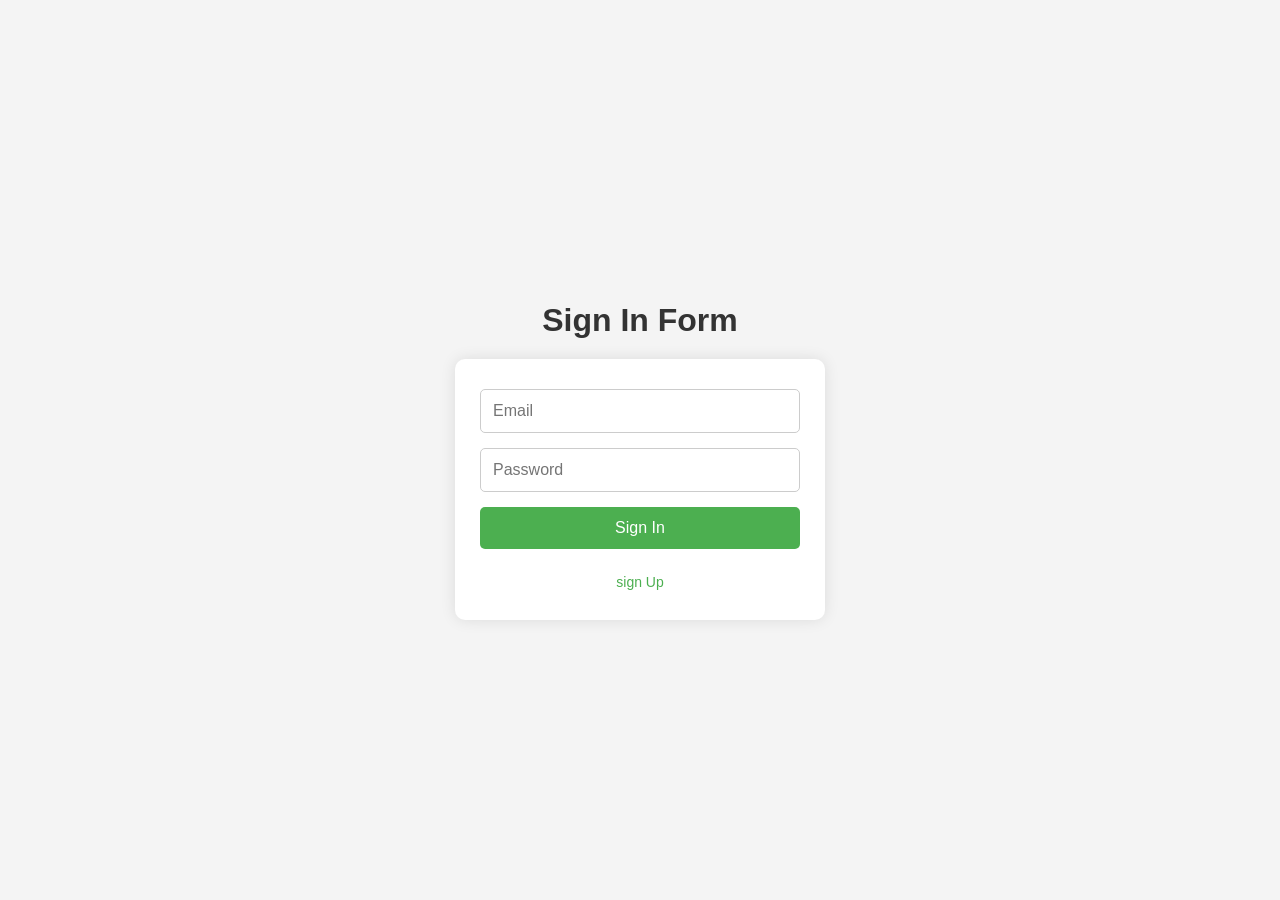
<file: index.html>
<!DOCTYPE html>
<html lang="en">
<head>
    <meta charset="UTF-8">
    <meta name="viewport" content="width=device-width, initial-scale=1.0">
    <title>Document</title>
    <link rel="stylesheet" href="style.css">
</head>
<body>
  <h1>Sign In Form</h1>
<form onsubmit="SignIn(event)">
  <input type="email" id="email" placeholder="Email" >
  <input type="password" id="password" placeholder="Password" >
  <input type="submit" value="Sign In">
<a href="./welcome.html">sign Up</a>

</form>
</body>
<script src="app.js"></script>
</html>
</file>
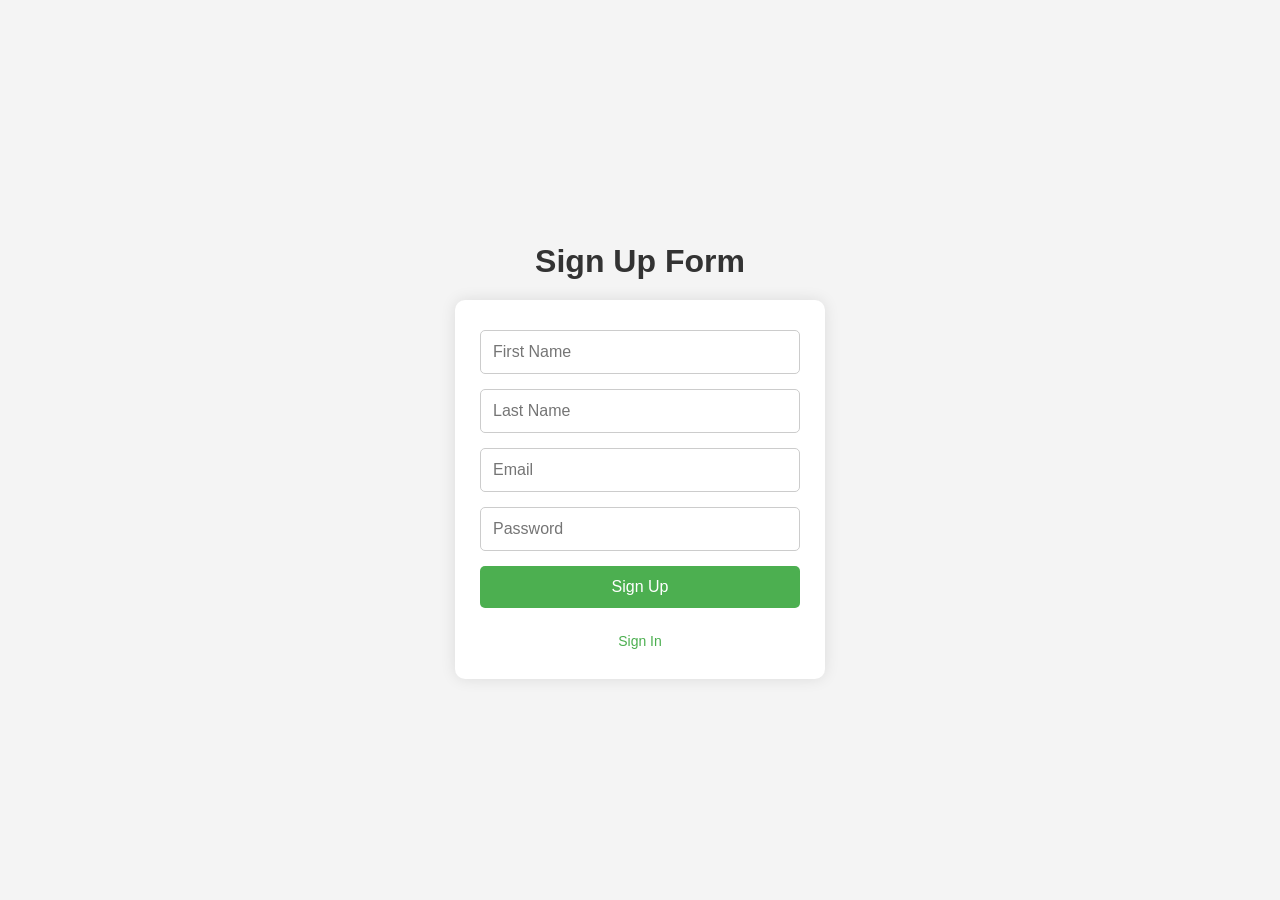
<file: welcome.html>
<!DOCTYPE html>
<html lang="en">
<head>
    <meta charset="UTF-8">
    <meta name="viewport" content="width=device-width, initial-scale=1.0">
    <title>Document</title>
    <link rel="stylesheet" href="style.css">
</head>
<body>

  <h1>Sign Up Form</h1>
<form onsubmit="Formsubmit(event)">
  <input type="text" id="firstName" placeholder="First Name" >
  <input type="text" id="lastName" placeholder="Last Name" >
  <input type="email" id="email" placeholder="Email" >
  <input type="password" id="password" placeholder="Password" >
  <input type="submit" value="Sign Up">
    <a href="./index.html">Sign In</a>
</form>
</body>
<script src="app.js"></script>
</html>
</file>
<file: style.css>
/* پورے پیج کا بیسک اسٹائل */
body {
  font-family: Arial, sans-serif;
  background: #f4f4f4;
  display: flex;
  flex-direction: column;
  align-items: center;
  justify-content: center;
  height: 100vh;
  margin: 0;
}

/* ہیڈنگ */
h1 {
  color: #333;
  margin-bottom: 20px;
}

/* فارم باکس */
form {
  background: #fff;
  padding: 30px 25px;
  border-radius: 10px;
  box-shadow: 0 0 15px rgba(0,0,0,0.1);
  width: 320px;
  display: flex;
  flex-direction: column;
  gap: 15px;
}

/* ان پٹ فیلڈز */
form input[type="text"],
form input[type="email"],
form input[type="password"] {
  padding: 12px;
  border: 1px solid #ccc;
  border-radius: 5px;
  font-size: 16px;
  transition: border-color 0.3s;
}

form input[type="text"]:focus,
form input[type="email"]:focus,
form input[type="password"]:focus {
  border-color: #4CAF50;
  outline: none;
}

/* سبمٹ بٹن */
form input[type="submit"] {
  padding: 12px;
  background: #4CAF50;
  color: #fff;
  font-size: 16px;
  border: none;
  border-radius: 5px;
  cursor: pointer;
  transition: background 0.3s;
}

form input[type="submit"]:hover {
  background: #45a049;
}

/* Sign In لنک */
form a {
  text-align: center;
  text-decoration: none;
  color: #4CAF50;
  font-size: 14px;
  margin-top: 10px;
  transition: color 0.3s;
}

form a:hover {
  color: #45a049;
  text-decoration: underline;
}

/* موبائل کیلئے */
@media (max-width: 400px) {
  form {
    width: 90%;
  }
}
</file>
